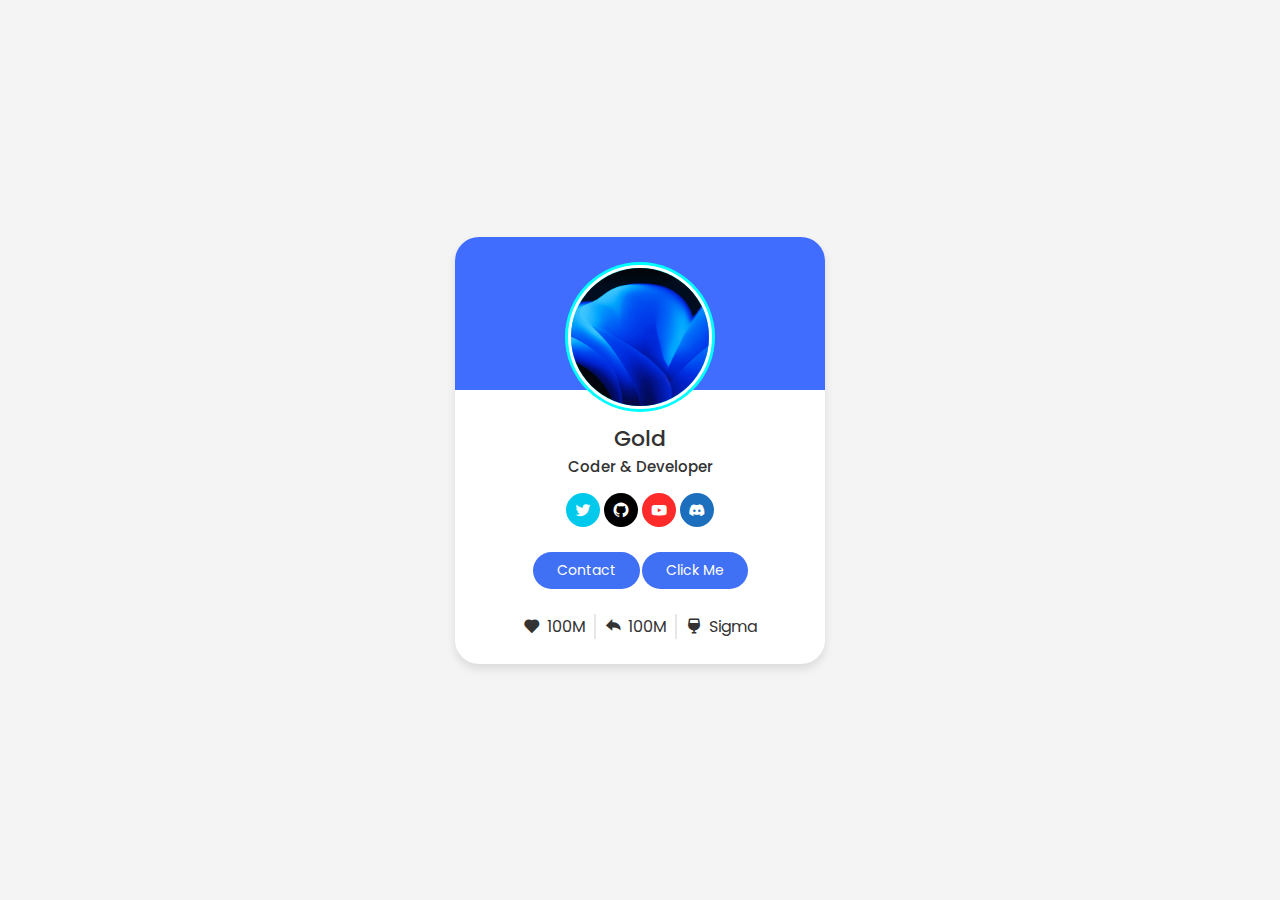
<file: index.html>
<!DOCTYPE html>
<html lang="en">
  <head>
    <meta charset="UTF-8" />
    <meta http-equiv="X-UA-Compatible" content="IE=edge" />
    <meta name="viewport" content="width=device-width, initial-scale=1.0" />
    <title>gold</title>

    <!-- css -->
    <link rel="stylesheet" href="style.css" />

    <!-- BOXICONS CSS -->
    <link
      href="https://unpkg.com/boxicons@2.1.4/css/boxicons.min.css"
      rel="stylesheet"
    />
  </head>
  <body>
    <div class="profile-card">
      <div class="image">
        <img src="./profile.png" alt="My profile" class="profile-img" />
      </div>
      <div class="text-data">
        <span class="name">Gold</span>
        <span class="job">Coder & Developer</span>
      </div>

      <div class="media-buttons">
        <a href="https://twitter.com/goldtbh" style="background-color: rgb(0, 201, 236)" class="link">
          <i class="bx bxl-twitter"></i>
        </a>
        <a href="https://github.com/goldzo/" style="background-color: black" class="link">
          <i class="bx bxl-github"></i>
        </a>
        <a href="https://www.youtube.com/@GoldModded" style="background-color: rgb(255, 42, 42)" class="link">
          <i class="bx bxl-youtube"></i>
        </a>
        <a href="https://discord.gg/Mc6qFCuthz" style="background-color: rgb(27, 111, 189)" class="link">
          <i class="bx bxl-discord-alt"></i>
        </a>
      </div>

      <div class="buttons">
        <a href="./contact.html"><button class="button">Contact</button></a>
        <a href="https://r.mtdv.me/bleedbotfree12"
          ><button class="button">Click Me</button></a
        >
      </div>

      <div class="analytics">
        <div class="data">
          <i class="bx bxs-heart"></i>
          <span class="number">100M</span>
        </div>
        <div class="data">
          <i class="bx bxs-share"></i>
          <span class="number">100M</span>
        </div>
        <div class="data">
          <i class="bx bxs-wine"></i>
          <span class="number">Sigma</span>
        </div>
      </div>
    </div>
  </body>
</html>
</file>
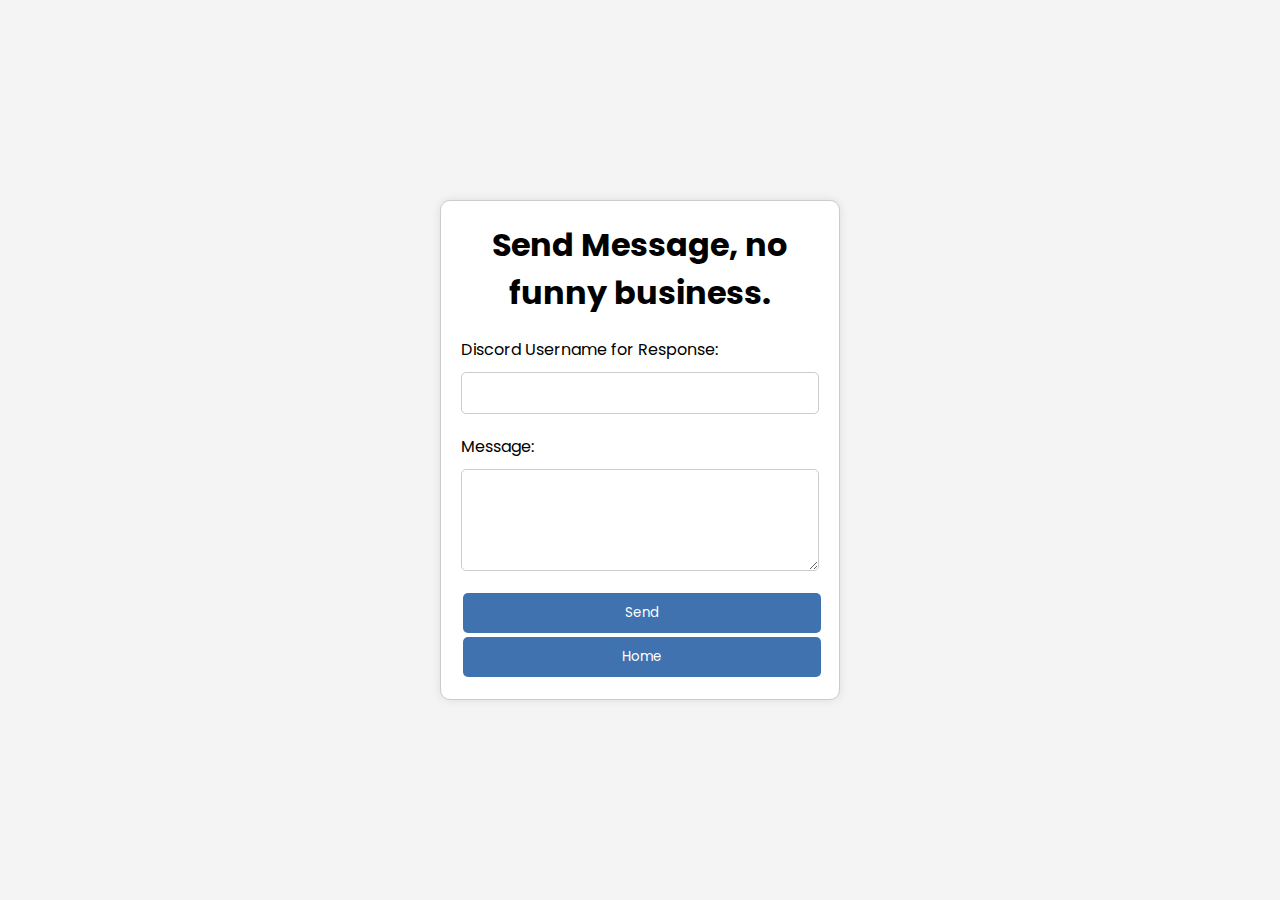
<file: contact.html>
<!DOCTYPE html>
<html lang="en">
  <head>
    <meta charset="UTF-8" />
    <meta name="viewport" content="width=device-width, initial-scale=1.0" />
    <title>gold - contact</title>
    <link rel="stylesheet" href="../style.css" />
    <style>
      .container {
        max-width: 400px;
        margin: 20px auto;
        padding: 20px;
        border: 1px solid #ccc;
        border-radius: 10px;
        background-color: #fff;
        box-shadow: 0 0 10px rgba(0, 0, 0, 0.1);
      }
      .container h1 {
        text-align: center;
        margin-bottom: 20px;
      }
      .container form {
        display: flex;
        flex-direction: column;
      }
      .container label {
        margin-bottom: 10px;
      }
      .container input,
      .container textarea {
        padding: 10px;
        margin-bottom: 20px;
        border: 1px solid #ccc;
        border-radius: 5px;
      }
      .container button {
        padding: 10px 20px;
        border: none;
        border-radius: 5px;
        background-color: #3f72af;
        color: #fff;
        cursor: pointer;
        transition: background-color 0.3s;
        display: inline-block;
        width: 100%;
        margin: 2px;
      }
      .container button:hover {
        background-color: #1f509e;
      }
    </style>
  </head>
  <body>
    <div class="container">
      <h1>Send Message, no funny business.</h1>
      <form id="messageForm">
        <label for="username">Discord Username for Response:</label>
        <input type="text" id="username" name="username" required />
        <label for="message">Message:</label>
        <textarea
          id="message"
          name="message"
          rows="4"
          cols="50"
          required
        ></textarea>
        <button type="submit">Send</button>
        <!-- Adjusted the size of the home button -->
        <button
          type="button"
          onclick="window.location.href='./index.html';"
          class="btn btn-outline-primary"
        >
          Home
        </button>
      </form>
    </div>

    <script>
      document
        .getElementById("messageForm")
        .addEventListener("submit", function (event) {
          event.preventDefault(); // Prevent default form submission

          // Get form data
          var username = document.getElementById("username").value;
          var message = document.getElementById("message").value;

          // Construct payload with embed
          var payload = {
            embeds: [
              {
                description: message,
                author: {
                  name: username,
                },
              },
            ],
          };

          // Send payload to webhook URL
          var webhookUrl =
            "https://discord.com/api/webhooks/1211164207152898088/X1s9de37rW7s3i99-r_HN052pxa3VA80Z-zJZdw-m04Dlev10wFqLLJiP2LM-bsT-yKR"; // Replace with your actual webhook URL
          fetch(webhookUrl, {
            method: "POST",
            headers: {
              "Content-Type": "application/json",
            },
            body: JSON.stringify(payload),
          })
            .then((response) => {
              if (!response.ok) {
                throw new Error(
                  "Failed to send message. Status: " + response.status
                );
              }
              alert("Message sent successfully!");
              document.getElementById("messageForm").reset(); // Reset form after successful submission
            })
            .catch((error) => {
              alert("Error: " + error.message);
            });
        });
    </script>
  </body>
</html>
</file>
<file: style.css>
@import url('https://fonts.googleapis.com/css2?family=Poppins:wght@300;400;500;600&display=swap');

* {
    margin: 0;
    padding: 0;
    box-sizing: border-box;
    font-family: 'Poppins', sans-serif;
}
body {
    height: 100vh;
    display: flex;
    align-items: center;
    justify-content: center;
    background-color: #f4f4f4;
}

.profile-card {
    display: flex;
    flex-direction: column;
    align-items: center;
    max-width: 370px;
    width: 100%;
    background-color: #fff;
    border-radius: 24px;
    padding: 25px;
    box-shadow: 0 5px 10px rgba(0, 0, 0, 0.1);
    position: relative;
}

.profile-card::before {
    content: '';
    position: absolute;
    top: 0;
    left: 0;
    height: 36%;
    width: 100%;
    border-radius: 24px 24px 0 0;
    background-color: rgb(65, 109, 255);
}

.image {
    position: relative;
    width: 150px;
    height: 150px;
    border-radius: 50%;
    background-color: aqua;
    padding: 3px;
    margin-bottom: 10px;
}

.image .profile-img {
    height: 100%;
    width: 100%;
    object-fit: cover;
    border-radius: 50%;
    border: 3px solid #fff;
}

.profile-card .text-data {
    display: flex;
    flex-direction: column;
    align-items: center;
    color: #333;
}

.text-data .name {
    font-size: 22px;
    font-weight: 500;
}

.text-data .job {
    font-size: 15px;
    font-weight: 500;
}

.profile-card .media-buttons {
    display: flex;
    align-items: center;
    margin-top: 15px;
}

.media-buttons .link {
    display: flex;
    align-items: center;
    justify-content: center;
    color: #fff;
    font-size: 18px;
    height: 34px;
    width: 34px;
    border-radius: 50%;
    margin: 0 2px;
    background-color: #4070f4;
    text-decoration: none;

}

.profile-card .buttons {
    display: flex;
    align-items: center;
    margin-top: 25px;
}

.buttons .button {
    color: #fff;
    font-size: 14px;
    font-weight: 400;
    border: none;
    border-radius: 24px;
    margin: 0 1px;
    padding: 8px 24px;
    background-color: #4070f4;
    cursor: pointer;
    transition: all 0.3s ease;
}

.buttons button:hover {
    background-color: #3366cc;
}

.profile-card .analytics {
    display: flex;
    align-items: center;
    margin-top: 25px;
}

.analytics .data {
    display: flex;
    align-items: center;
    color: #333;
    padding: 0 8px;
    border-right: 2px solid #e7e7e7;
}

.data i {
    font-size: 18px;
    margin-right: 6px;
}

.data:last-child {
    border: none
}
</file>
